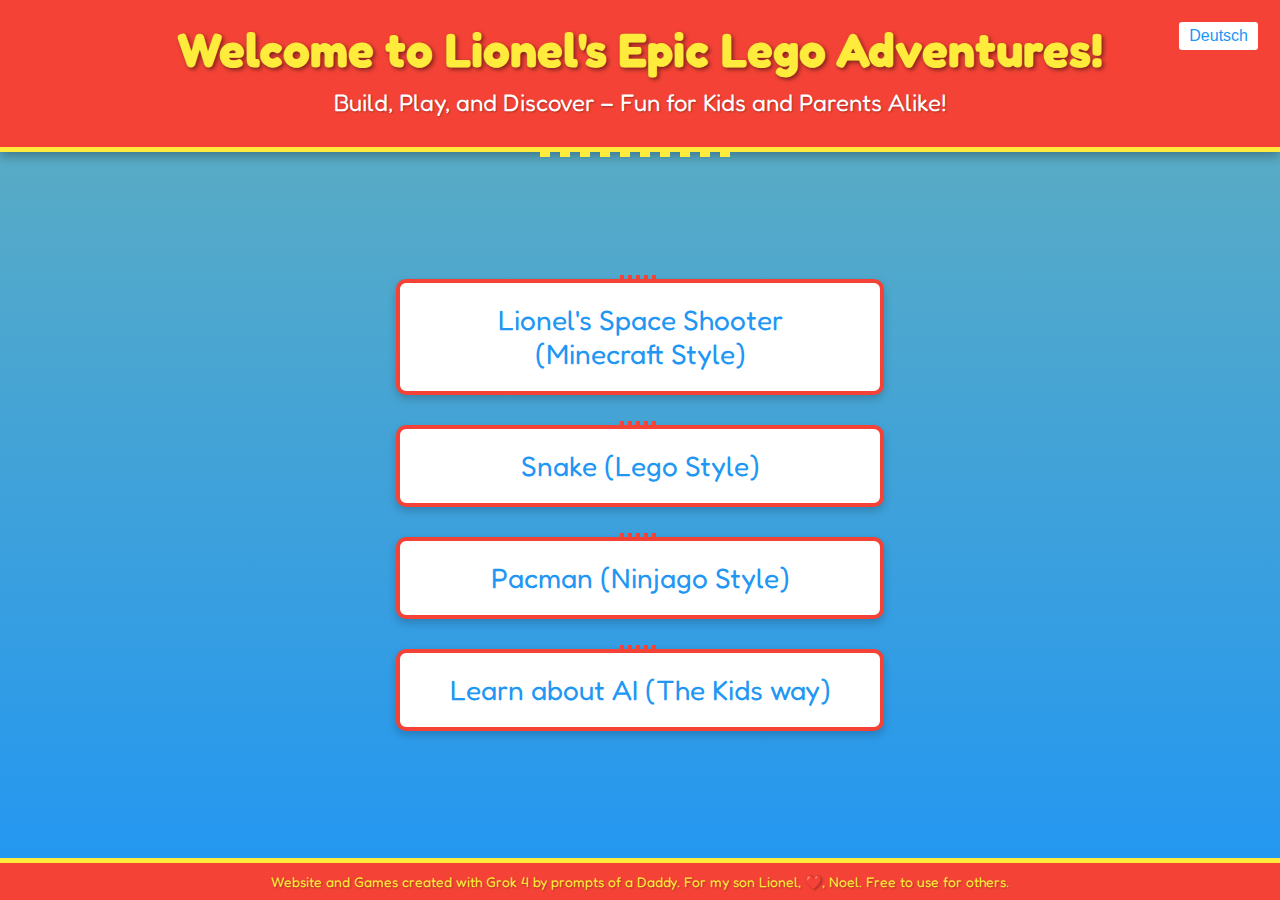
<file: index.html>
<!DOCTYPE html>
<html lang="en">
<head>
    <meta charset="UTF-8">
    <meta name="viewport" content="width=device-width, initial-scale=1.0">
    <title>Lionel's Epic Lego Adventures</title>
    <link href="https://fonts.googleapis.com/css2?family=Fredoka+One&display=swap" rel="stylesheet">
    <style>
        body {
            margin: 0;
            font-family: 'Fredoka One', cursive; /* Fun, bubbly font for kids */
            background-color: #2196F3; /* Bright blue base */
            color: white;
            text-align: center;
            display: flex;
            flex-direction: column;
            height: 100vh; /* Full viewport height */
            justify-content: flex-start; /* Start from top */
            overflow: hidden; /* Prevent scroll if needed */
            position: relative; /* For pseudo-elements */
        }
        body::before {
            content: '';
            position: absolute;
            top: 0;
            left: 0;
            width: 100%;
            height: 100%;
            background: linear-gradient(to bottom, #FFEB3B 0%, #2196F3 100%); /* Yellow to blue gradient for epic sky/build feel */
            opacity: 0.3;
            z-index: -1;
        }
        header {
            background-color: #F44336; /* Lego red */
            padding: 20px;
            box-shadow: 0 4px 10px rgba(0,0,0,0.3); /* Epic shadow */
            border-bottom: 5px solid #FFEB3B; /* Yellow brick edge */
            position: relative;
        }
        header::after {
            content: '';
            position: absolute;
            bottom: -10px;
            left: 50%;
            transform: translateX(-50%);
            width: 200px;
            height: 10px;
            background: repeating-linear-gradient(to right, #FFEB3B, #FFEB3B 10px, transparent 10px, transparent 20px); /* Stud pattern */
        }
        h1 {
            color: #FFEB3B; /* Yellow for pop */
            margin: 0;
            font-size: 48px; /* Epic size */
            text-shadow: 2px 2px 4px rgba(0,0,0,0.5); /* 3D shadow */
        }
        p {
            color: #FFFFFF;
            margin: 10px 0;
            font-size: 24px;
            text-shadow: 1px 1px 2px rgba(0,0,0,0.3);
        }
        .games {
            flex: 1; /* Take up remaining space */
            display: flex;
            flex-direction: column;
            justify-content: center; /* Center vertically for epic presentation */
            align-items: center;
            padding: 20px;
        }
        .games a {
            color: #2196F3; /* Blue text */
            text-decoration: none;
            font-size: 28px; /* Larger for impact */
            padding: 20px 40px;
            background-color: white;
            border: 4px solid #F44336; /* Red border like Lego brick */
            border-radius: 10px; /* Slight round for modern Lego */
            margin: 15px 0; /* More spacing */
            transition: transform 0.3s, box-shadow 0.3s;
            width: 80%; /* Wide buttons */
            max-width: 400px; /* Wider for epic feel */
            box-shadow: 0 4px 8px rgba(0,0,0,0.2); /* Lifted shadow */
            position: relative; /* For studs */
        }
        .games a::before {
            content: '';
            position: absolute;
            top: -8px;
            left: 50%;
            transform: translateX(-50%);
            width: 40px;
            height: 8px;
            background: repeating-linear-gradient(to right, #F44336, #F44336 4px, transparent 4px, transparent 8px); /* Mini studs on top */
        }
        .games a:hover {
            transform: scale(1.05); /* Epic hover zoom */
            box-shadow: 0 6px 12px rgba(0,0,0,0.3);
            background-color: #FFC107; /* Orange hover */
        }
        footer {
            background-color: #F44336; /* Matching red */
            padding: 10px;
            font-size: 14px;
            color: #FFEB3B; /* Yellow text */
            text-shadow: 1px 1px 2px rgba(0,0,0,0.3);
            border-top: 5px solid #FFEB3B; /* Yellow edge */
        }
        #lang-toggle {
            position: absolute;
            top: 20px;
            right: 20px;
            padding: 5px 10px;
            background-color: white;
            border: 2px solid #F44336;
            border-radius: 5px;
            color: #2196F3;
            font-size: 16px;
            cursor: pointer;
            transition: background-color 0.3s;
            z-index: 10;
        }
        #lang-toggle:hover {
            background-color: #FFC107;
        }
        /* Responsive adjustments */
        @media (max-width: 600px) {
            h1 { font-size: 36px; }
            p { font-size: 18px; }
            .games a {
                font-size: 22px;
                padding: 15px 30px;
            }
            footer { font-size: 12px; }
            #lang-toggle { font-size: 14px; padding: 4px 8px; }
        }
    </style>
</head>
<body data-lang="en">
    <header>
        <h1 data-en="Welcome to Lionel's Epic Lego Adventures!" data-de="Willkommen zu Lionels epischen Lego-Abenteuern!">Welcome to Lionel's Epic Lego Adventures!</h1>
        <p data-en="Build, Play, and Discover – Fun for Kids and Parents Alike!" data-de="Bauen, Spielen und Entdecken – Spaß für Kinder und Eltern!">Build, Play, and Discover – Fun for Kids and Parents Alike!</p>
    </header>
    <div class="games">
        <a href="space-shooter.html" data-en="Lionel's Space Shooter (Minecraft Style)" data-de="Lionels Space Shooter (Minecraft-Stil)">Lionel's Space Shooter (Minecraft Style)</a>
        <a href="snake.html" data-en="Snake (Lego Style)" data-de="Snake (Lego-Stil)">Snake (Lego Style)</a>
        <a href="pacman.html" data-en="Pacman (Ninjago Style)" data-de="Pacman (Ninjago-Stil)">Pacman (Ninjago Style)</a>
        <a href="learn-ai.html" data-en="Learn about AI (The Kids way)" data-de="Lerne über KI (Auf kindgerechte Weise)">Learn about AI (The Kids way)</a>
    </div>
    <footer>
        Website and Games created with Grok 4 by prompts of a Daddy. For my son Lionel, ❤️, Noel. Free to use for others.
    </footer>
    <button id="lang-toggle">Deutsch</button>
    <script>
        const langToggle = document.getElementById('lang-toggle');
        const body = document.body;
        const elements = document.querySelectorAll('[data-en][data-de]');

        function toggleLanguage() {
            const currentLang = body.getAttribute('data-lang');
            const newLang = currentLang === 'en' ? 'de' : 'en';
            body.setAttribute('data-lang', newLang);
            langToggle.textContent = newLang === 'en' ? 'Deutsch' : 'English';

            elements.forEach(el => {
                el.textContent = el.getAttribute(`data-${newLang}`);
            });
        }

        langToggle.addEventListener('click', toggleLanguage);
    </script>
</body>
</html>
</file>
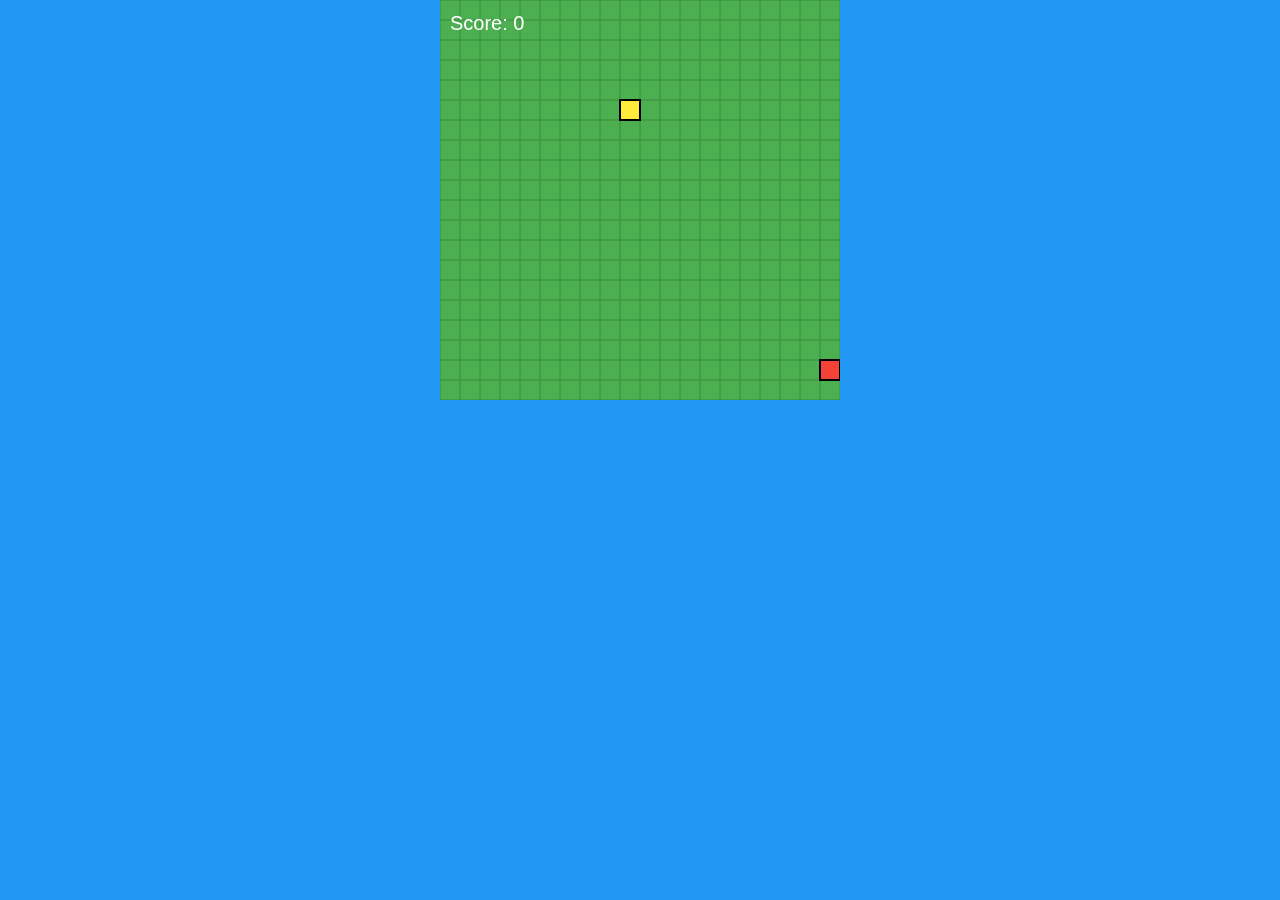
<file: snake.html>
<!DOCTYPE html>
<html lang="en">
<head>
    <meta charset="UTF-8">
    <meta name="viewport" content="width=device-width, initial-scale=1.0">
    <title>Snake (Lego Style)</title>
    <style>
        body { margin: 0; background-color: #2196F3; }
        canvas { display: block; margin: 0 auto; background: #4CAF50; } /* Green baseplate */
    </style>
</head>
<body>
    <canvas id="gameCanvas"></canvas>
    <script>
        const canvas = document.getElementById('gameCanvas');
        const ctx = canvas.getContext('2d');
        const gridSize = 20; // Brick size
        canvas.width = Math.min(window.innerWidth, 400); // Responsive, cap at 400px
        canvas.height = Math.min(window.innerHeight, 400);
        const cols = Math.floor(canvas.width / gridSize);
        const rows = Math.floor(canvas.height / gridSize);

        let snake = [{ x: 5, y: 5 }];
        let direction = { x: 1, y: 0 };
        let food = { x: Math.floor(Math.random() * cols), y: Math.floor(Math.random() * rows) };
        let score = 0;
        let gameOver = false;

        // Controls: Keyboard
        document.addEventListener('keydown', e => {
            if (e.key === 'ArrowUp' && direction.y === 0) direction = { x: 0, y: -1 };
            if (e.key === 'ArrowDown' && direction.y === 0) direction = { x: 0, y: 1 };
            if (e.key === 'ArrowLeft' && direction.x === 0) direction = { x: -1, y: 0 };
            if (e.key === 'ArrowRight' && direction.x === 0) direction = { x: 1, y: 0 };
        });

        // Swipe for mobile
        let touchStartX = 0, touchStartY = 0;
        canvas.addEventListener('touchstart', e => {
            touchStartX = e.touches[0].clientX;
            touchStartY = e.touches[0].clientY;
        });
        canvas.addEventListener('touchend', e => {
            const deltaX = e.changedTouches[0].clientX - touchStartX;
            const deltaY = e.changedTouches[0].clientY - touchStartY;
            if (Math.abs(deltaX) > Math.abs(deltaY)) {
                if (deltaX > 0 && direction.x === 0) direction = { x: 1, y: 0 };
                if (deltaX < 0 && direction.x === 0) direction = { x: -1, y: 0 };
            } else {
                if (deltaY > 0 && direction.y === 0) direction = { x: 0, y: 1 };
                if (deltaY < 0 && direction.y === 0) direction = { x: 0, y: -1 };
            }
        });

        function update() {
            if (gameOver) return;

            const head = { x: snake[0].x + direction.x, y: snake[0].y + direction.y };

            // Wall collision
            if (head.x < 0 || head.x >= cols || head.y < 0 || head.y >= rows) {
                gameOver = true;
                return;
            }

            // Self collision
            for (let i = 1; i < snake.length; i++) {
                if (head.x === snake[i].x && head.y === snake[i].y) {
                    gameOver = true;
                    return;
                }
            }

            snake.unshift(head);

            // Eat food
            if (head.x === food.x && head.y === food.y) {
                score++;
                food = { x: Math.floor(Math.random() * cols), y: Math.floor(Math.random() * rows) };
            } else {
                snake.pop();
            }
        }

        function drawLegoBrick(x, y, color) {
            const px = x * gridSize;
            const py = y * gridSize;

            // Brick body
            ctx.fillStyle = color;
            ctx.fillRect(px + 1, py + 1, gridSize - 2, gridSize - 2);

            // Border/shadow for 3D
            ctx.strokeStyle = 'black';
            ctx.lineWidth = 2;
            ctx.strokeRect(px, py, gridSize, gridSize);

            // Studs (small circles on top)
            ctx.fillStyle = color;
            ctx.beginPath();
            ctx.arc(px + gridSize / 4, py + gridSize / 4, gridSize / 8, 0, Math.PI * 2);
            ctx.arc(px + 3 * gridSize / 4, py + gridSize / 4, gridSize / 8, 0, Math.PI * 2);
            ctx.fill();
        }

        function draw() {
            ctx.clearRect(0, 0, canvas.width, canvas.height);

            // Subtle grid lines for baseplate
            ctx.strokeStyle = '#388E3C'; // Darker green
            ctx.lineWidth = 1;
            for (let i = 0; i <= cols; i++) {
                ctx.beginPath();
                ctx.moveTo(i * gridSize, 0);
                ctx.lineTo(i * gridSize, canvas.height);
                ctx.stroke();
            }
            for (let i = 0; i <= rows; i++) {
                ctx.beginPath();
                ctx.moveTo(0, i * gridSize);
                ctx.lineTo(canvas.width, i * gridSize);
                ctx.stroke();
            }

            // Snake (yellow Lego bricks)
            snake.forEach(segment => drawLegoBrick(segment.x, segment.y, '#FFEB3B'));

            // Food (red Lego brick)
            drawLegoBrick(food.x, food.y, '#F44336');

            // Score
            ctx.font = '20px Arial';
            ctx.fillStyle = 'white';
            ctx.textAlign = 'left';
            ctx.fillText(`Score: ${score}`, 10, 30);

            if (gameOver) {
                ctx.textAlign = 'center';
                ctx.fillText('Game Over!', canvas.width / 2, canvas.height / 2);
            }
        }

        setInterval(() => {
            update();
            draw();
        }, 150); // Speed ~6-7 moves/sec
    </script>
</body>
</html>
</file>
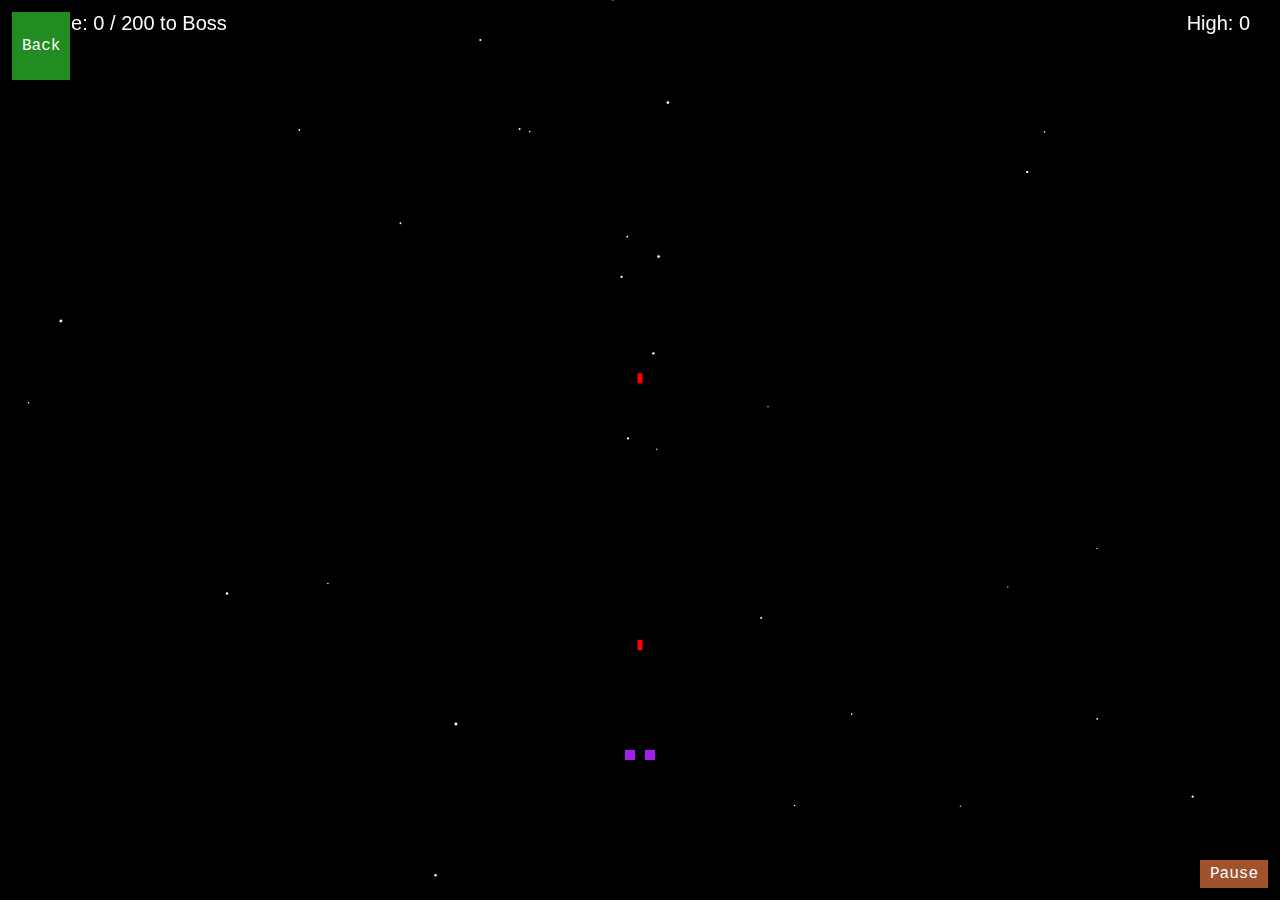
<file: space-shooter.html>
<!DOCTYPE html>
<html lang="en">
<head>
    <meta charset="UTF-8">
    <meta name="viewport" content="width=device-width, initial-scale=1.0">
    <title>Lionel's Space Shooter</title>
    <style>
        body { margin: 0; background-color: #2196F3; } /* Match site theme */
        canvas { display: block; margin: 0 auto; background: black; }
        #back-link {
            position: absolute;
            top: 10px;
            left: 10px;
            padding: 25px 10px;
            background-color: #228B22; /* Minecraft grass green */
            border: 2px solid #000; /* Pixel border */
            color: #FFF;
            font-family: 'Courier New', monospace; /* Pixel font feel */
            font-size: 16px;
            text-decoration: none;
            cursor: pointer;
            image-rendering: pixelated; /* Minecraft style */
            z-index: 10;
        }
        #pause-btn {
            position: absolute;
            bottom: 10px;
            right: 10px;
            padding: 5px 10px;
            background-color: #A0522D; /* Minecraft dirt brown */
            border: 2px solid #000;
            color: #FFF;
            font-family: 'Courier New', monospace;
            font-size: 16px;
            cursor: pointer;
            image-rendering: pixelated;
            z-index: 10;
        }
    </style>
</head>
<body>
    <a id="back-link" href="index.html">Back</a>
    <canvas id="gameCanvas"></canvas>
    <button id="pause-btn">Pause</button>
    <script>
        const canvas = document.getElementById('gameCanvas');
        const ctx = canvas.getContext('2d');
        canvas.width = window.innerWidth;
        canvas.height = window.innerHeight;

        let player = { x: canvas.width / 2 - 25, y: canvas.height - 160, width: 50, height: 50 }; // Bottom offset
        let bullets = [];
        let enemies = [];
        let stars = [];
        let score = 0;
        let highScore = 0;
        let lastShotTime = 0;
        const shootInterval = 500; // ms for auto-shoot
        let gameOverLabel = { text: '', active: false };
        let isDragging = false;
        let isPaused = false;
        let isGameOver = false;
        let boss = null;
        const bossHPMax = 35;
        let bossHP = bossHPMax;
        let bossLastShot = 0;
        const bossShootInterval = 1000; // Boss shoots every 1s
        let bossProjectiles = [];

        // Create initial stars
        for (let i = 0; i < 30; i++) {
            createStar();
        }

        function createStar() {
            const size = Math.random() * 2 + 1;
            stars.push({
                x: Math.random() * canvas.width,
                y: Math.random() * canvas.height,
                size: size,
                speed: Math.random() * 20 + 20
            });
        }

        // Keyboard events for desktop
        const keys = {};
        document.addEventListener('keydown', e => {
            keys[e.code] = true;
            if (e.code === 'Space') shoot();
        });
        document.addEventListener('keyup', e => keys[e.code] = false);

        // Mouse/Touch events for mobile
        canvas.addEventListener('mousedown', () => { isDragging = true; shoot(); });
        canvas.addEventListener('mousemove', movePlayer);
        canvas.addEventListener('mouseup', () => isDragging = false);
        canvas.addEventListener('touchstart', (e) => { 
            if (isGameOver) {
                resetGame();
                return;
            }
            movePlayer(e.touches[0]); 
            shoot(); 
        });
        canvas.addEventListener('touchmove', (e) => { e.preventDefault(); movePlayer(e.touches[0]); });
        canvas.addEventListener('click', () => {
            if (isGameOver) resetGame();
        });

        function movePlayer(e) {
            if (!isDragging && e.type === 'mousemove') return;
            const rect = canvas.getBoundingClientRect();
            player.x = (e.clientX - rect.left) - player.width / 2;
            player.x = Math.max(0, Math.min(player.x, canvas.width - player.width));
        }

        // Pause button
        document.getElementById('pause-btn').addEventListener('click', () => {
            isPaused = !isPaused;
            document.getElementById('pause-btn').textContent = isPaused ? 'Resume' : 'Pause';
        });

        function shoot() {
            bullets.push({
                x: player.x + player.width / 2 - 2.5,
                y: player.y,
                width: 5,
                height: 10,
                speed: 500 / 60
            });
        }

        function spawnEnemy() {
            const size = Math.random() * 20 + 20;
            enemies.push({
                x: Math.random() * canvas.width,
                y: -size,
                width: size,
                height: size,
                speed: 200 / 60
            });
        }

        function spawnBoss() {
            boss = {
                x: canvas.width / 2 - 75,
                y: 100,
                width: 150,
                height: 150,
                speed: 100 / 60, // Horizontal speed
                dir: 1 // 1 right, -1 left
            };
            enemies = []; // Clear regular enemies
        }

        function updateBoss() {
            // Move side to side
            boss.x += boss.speed * boss.dir;
            if (boss.x <= 0 || boss.x + boss.width >= canvas.width) boss.dir *= -1;

            // Shoot projectiles
            const now = Date.now();
            if (now - bossLastShot > bossShootInterval) {
                bossProjectiles.push({
                    x: boss.x + boss.width / 2 - 10,
                    y: boss.y + boss.height,
                    width: 20,
                    height: 20,
                    speed: 300 / 60 // Faster down
                });
                bossLastShot = now;
            }

            // Update boss projectiles
            bossProjectiles = bossProjectiles.filter(p => {
                p.y += p.speed;
                return p.y < canvas.height + p.height;
            });

            // Boss projectile hits player
            bossProjectiles.forEach((p, pi) => {
                if (player.x < p.x + p.width && player.x + player.width > p.x &&
                    player.y < p.y + p.height && player.y + player.height > p.y) {
                    bossProjectiles.splice(pi, 1);
                    score = 0;
                    isGameOver = true;
                    gameOverLabel = { text: 'Game Over! Tap/Click to Restart', active: true };
                }
            });
        }

        function update() {
            if (isPaused || isGameOver) return;

            const now = Date.now();
            if (now - lastShotTime > shootInterval) {
                shoot();
                lastShotTime = now;
            }

            // Desktop movement
            if (keys['ArrowLeft']) player.x = Math.max(0, player.x - 5);
            if (keys['ArrowRight']) player.x = Math.min(canvas.width - player.width, player.x + 5);

            if (score < 200 && Math.random() < 0.02) spawnEnemy();

            if (score >= 200 && !boss) spawnBoss();

            // Update stars
            stars.forEach(star => {
                star.y += star.speed / 60;
                if (star.y > canvas.height) star.y = -star.size;
            });

            // Update bullets
            bullets = bullets.filter(b => {
                b.y -= b.speed;
                return b.y > -b.height;
            });

            if (boss) {
                updateBoss();

                // Bullets hit boss
                bullets.forEach((b, bi) => {
                    if (b.x < boss.x + boss.width && b.x + b.width > boss.x &&
                        b.y < boss.y + boss.height && b.y + b.height > boss.y) {
                        bullets.splice(bi, 1);
                        bossHP--;
                        if (bossHP <= 0) {
                            boss = null;
                            bossHP = bossHPMax;
                            score = 0; // Reset after boss win, or adjust
                            gameOverLabel = { text: 'Boss Defeated! Tap/Click to Continue', active: true };
                            isGameOver = true;
                        }
                    }
                });
            } else {
                // Update enemies
                enemies = enemies.filter(e => {
                    e.y += e.speed;
                    return e.y < canvas.height + e.height;
                });

                // Collisions bullet-enemy
                bullets.forEach((b, bi) => {
                    enemies.forEach((e, ei) => {
                        if (b.x < e.x + e.width && b.x + b.width > e.x &&
                            b.y < e.y + e.height && b.y + b.height > e.y) {
                            bullets.splice(bi, 1);
                            enemies.splice(ei, 1);
                            score++;
                            if (score > highScore) highScore = score;
                        }
                    });
                });

                // Enemy-player collision
                enemies.forEach((e, ei) => {
                    if (player.x < e.x + e.width && player.x + player.width > e.x &&
                        player.y < e.y + e.height && player.y + player.height > e.y) {
                        enemies = [];
                        score = 0;
                        isGameOver = true;
                        gameOverLabel = { text: 'Game Over! Tap/Click to Restart', active: true };
                    }
                });
            }
        }

        function drawPlayer() {
            // Enderman head: Black square with purple eyes
            ctx.fillStyle = '#000000'; // Black head
            ctx.fillRect(player.x, player.y, player.width, player.height);
            // Purple eyes
            ctx.fillStyle = '#A020F0'; // Purple
            ctx.fillRect(player.x + 10, player.y + 10, 10, 10); // Left eye
            ctx.fillRect(player.x + 30, player.y + 10, 10, 10); // Right eye
        }

        function drawEnemy(e) {
            // Minecraft space meteor: Gray stone with dark craters
            ctx.fillStyle = '#808080'; // Gray base
            ctx.fillRect(e.x, e.y, e.width, e.height);
            // Craters: Dark circles
            ctx.fillStyle = '#404040';
            ctx.beginPath();
            ctx.arc(e.x + e.width / 4, e.y + e.height / 4, e.width / 6, 0, Math.PI * 2);
            ctx.fill();
            ctx.beginPath();
            ctx.arc(e.x + 3 * e.width / 4, e.y + 3 * e.height / 4, e.width / 6, 0, Math.PI * 2);
            ctx.fill();
        }

        function drawBoss() {
            // Minecraft Ender Dragon simplified: Large black body with purple accents
            ctx.fillStyle = '#000000'; // Black body
            ctx.fillRect(boss.x, boss.y, boss.width, boss.height);
            // Purple wings/accents
            ctx.fillStyle = '#A020F0';
            ctx.fillRect(boss.x + 10, boss.y + 20, boss.width - 20, 20); // Horizontal bar
            ctx.fillRect(boss.x + boss.width / 2 - 10, boss.y + 40, 20, boss.height - 60); // Vertical
            // Eyes
            ctx.fillRect(boss.x + 30, boss.y + 30, 20, 20);
            ctx.fillRect(boss.x + boss.width - 50, boss.y + 30, 20, 20);
        }

        function drawBossProjectile(p) {
            // Purple energy ball
            ctx.fillStyle = '#A020F0';
            ctx.beginPath();
            ctx.arc(p.x + p.width / 2, p.y + p.height / 2, p.width / 2, 0, Math.PI * 2);
            ctx.fill();
        }

        function draw() {
            ctx.clearRect(0, 0, canvas.width, canvas.height);

            // Stars
            ctx.fillStyle = 'white';
            stars.forEach(star => {
                ctx.beginPath();
                ctx.arc(star.x, star.y, star.size / 2, 0, Math.PI * 2);
                ctx.fill();
            });

            // Player (Enderman head)
            drawPlayer();

            // Bullets (red lasers)
            ctx.fillStyle = 'red';
            bullets.forEach(b => ctx.fillRect(b.x, b.y, b.width, b.height));

            // Enemies (meteors)
            enemies.forEach(e => drawEnemy(e));

            // Boss
            if (boss) {
                drawBoss();
                bossProjectiles.forEach(p => drawBossProjectile(p));
            }

            // Scores
            ctx.font = '20px Arial';
            ctx.fillStyle = 'white';
            ctx.textAlign = 'left';
            if (score < 200) {
                ctx.fillText(`Score: ${score} / 200 to Boss`, 30, 30);
            } else {
                ctx.fillText(`Boss HP: ${bossHP}`, 30, 30);
            }
            ctx.textAlign = 'right';
            ctx.fillText(`High: ${highScore}`, canvas.width - 30, 30);

            // Game Over
            if (gameOverLabel.active) {
                ctx.textAlign = 'center';
                ctx.fillText(gameOverLabel.text, canvas.width / 2, canvas.height / 2);
            }
        }

        function resetGame() {
            score = 0;
            boss = null;
            bossHP = bossHPMax;
            bossProjectiles = [];
            enemies = [];
            bullets = [];
            isGameOver = false;
            gameOverLabel.active = false;
        }

        function gameLoop() {
            update();
            draw();
            requestAnimationFrame(gameLoop);
        }

        gameLoop();
    </script>
</body>
</html>
</file>
